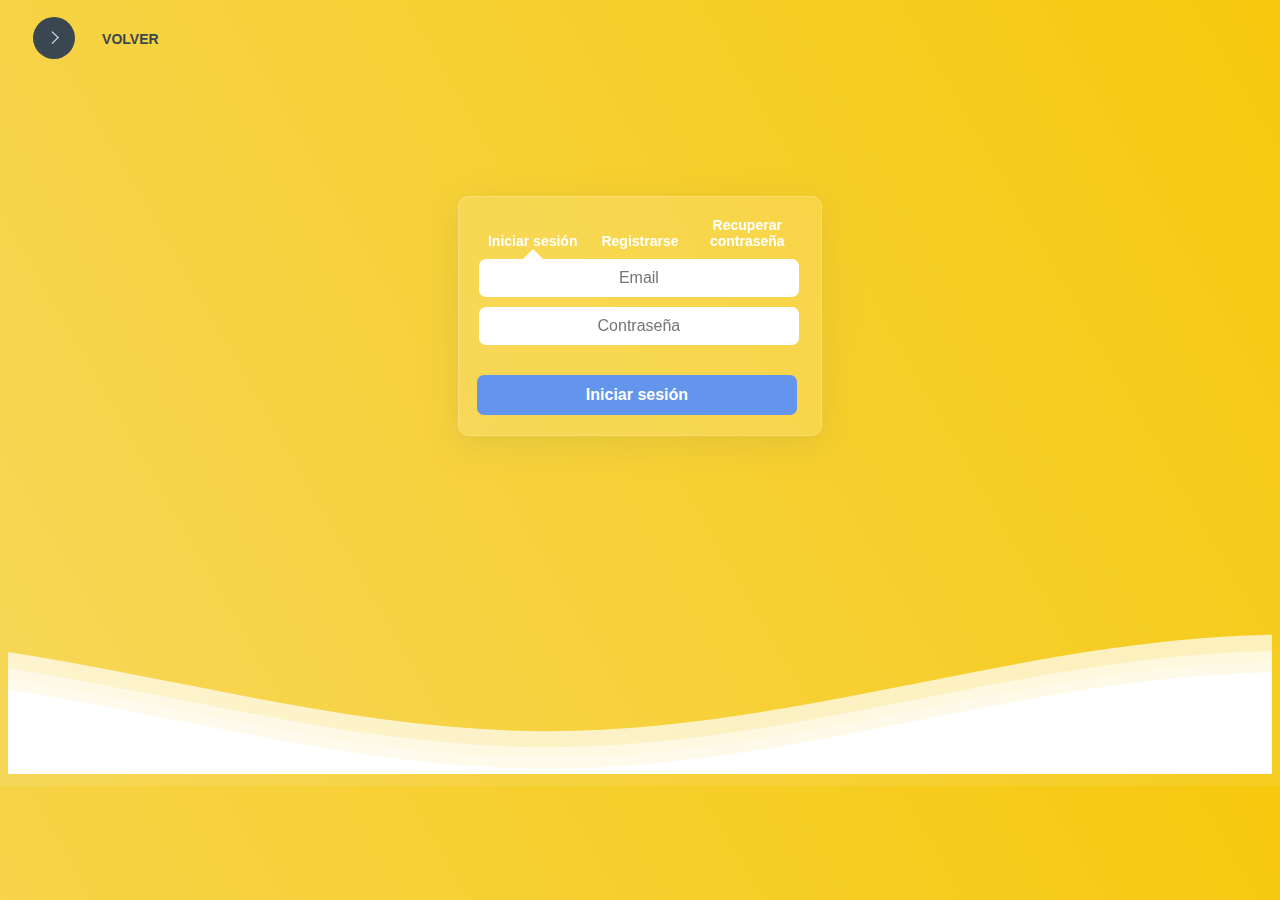
<file: LogIn.html>
<!DOCTYPE html>
<html lang="en">
  <head>
    <meta charset="UTF-8" />
    <meta http-equiv="X-UA-Compatible" content="IE=edge" />
    <meta name="viewport" content="width=device-width, initial-scale=1.0" />
    <link rel="stylesheet" href="assets/css/LogInStyle.css" />

    <title>DonkeyFood-Iniciar_Sesion</title>
  </head>
  <body>
    <div class="parent">
      <div class="div3">
        <a href="Index.html">
        <button class="learn-more" >
          <span class="circle" aria-hidden="true">
          <span class="icon arrow"></span>
          </span>
            <span class="button-text">Volver</span> 
        </button>
        </a>
      </div>
      <div class="div1">
        <div class="flex-wrap">
          <fieldset>
            <form action="">
              <input type="radio" name="rg" id="sign-in" checked />
              <input type="radio" name="rg" id="sign-up" />
              <input type="radio" name="rg" id="reset" />
              <label for="sign-in">Iniciar sesión</label>
              <label for="sign-up">Registrarse</label>
              <label for="reset">Recuperar contraseña</label>
              <input
                class="sign-up sign-in reset"
                type="email"
                placeholder="Email"
              />
              <input
                class="sign-up sign-in"
                type="password"
                placeholder="Contraseña"
              />
              <input
                class="sign-up"
                type="password"
                placeholder="Confirmar Contraseña"
              />
              <button></button>
            </form>
          </fieldset>
        </div>
      </div>
      <div class="div2"> 
        <!--Waves Container-->
        <div>
          <svg class="waves" xmlns="http://www.w3.org/2000/svg" xmlns:xlink="http://www.w3.org/1999/xlink"
          viewBox="0 24 150 28" preserveAspectRatio="none" shape-rendering="auto">
          <defs>
          <path id="gentle-wave" d="M-160 44c30 0 58-18 88-18s 58 18 88 18 58-18 88-18 58 18 88 18 v44h-352z" />
          </defs>
          <g class="parallax">
          <use xlink:href="#gentle-wave" x="48" y="0" fill="rgba(255,255,255,0.7" />
          <use xlink:href="#gentle-wave" x="48" y="3" fill="rgba(255,255,255,0.5)" />
          <use xlink:href="#gentle-wave" x="48" y="5" fill="rgba(255,255,255,0.3)" />
          <use xlink:href="#gentle-wave" x="48" y="7" fill="#fff" />
          </g>
          </svg>
          </div>
          <!--Waves end-->
        </div>
      </div>
    </div>
  </body>
</html>
</file>
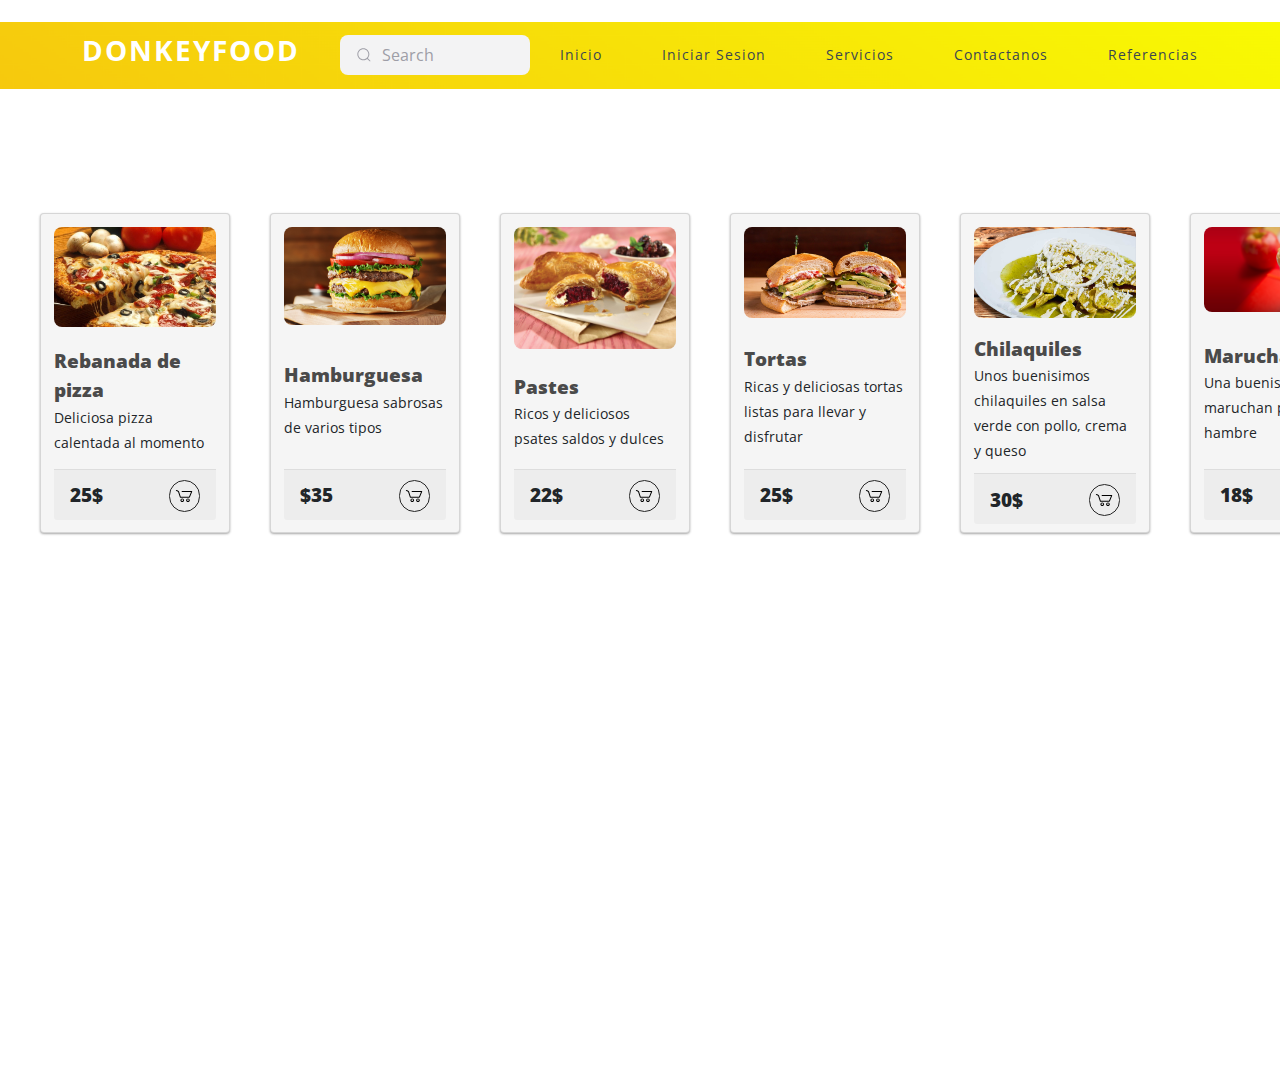
<file: Menu.html>
<!DOCTYPE html>
<html lang="en">
  <head>
    <meta charset="utf-8" />
    <meta
      name="viewport"
      content="width=device-width, initial-scale=1, shrink-to-fit=no"
    />
    <meta name="description" content="" />
    <meta name="author" content="" />
    <link
      href="https://fonts.googleapis.com/css?family=Open+Sans:100,200,300,400,500,600,700,800,900"
      rel="stylesheet"
    />

    <title>DonkeyFood</title>

    <!-- Bootstrap core CSS -->
    <link href="vendor/bootstrap/css/bootstrap.min.css" rel="stylesheet" />

    <!-- Additional CSS Files -->
    <link rel="stylesheet" href="assets/css/fontawesome.css" />
    <link rel="stylesheet" href="assets/css/style.css" />
    <link rel="stylesheet" href="assets/css/owl.css" />
    <link rel="stylesheet" href="assets/css/lightbox.css" />
    <!---->

  </head>
<body>
    <!-- ***** Header Area Start ***** -->
    <header class="header-area header-sticky">
        <div class="container">
          <div class="row">
            <div class="col-12">
              <nav class="main-nav">
                <!-- ***** Logo Start ***** -->
                <a href="index.html" class="logo">
                  <span>DonkeyFood</span>
                </a>
                <!-- ***** Logo End ***** -->
                <!-- ***** Menu Start ***** -->
                <ul class="nav">
                    <div class="group">
                        <svg class="iconn" aria-hidden="true" viewBox="0 0 24 24"><g><path d="M21.53 20.47l-3.66-3.66C19.195 15.24 20 13.214 20 11c0-4.97-4.03-9-9-9s-9 4.03-9 9 4.03 9 9 9c2.215 0 4.24-.804 5.808-2.13l3.66 3.66c.147.146.34.22.53.22s.385-.073.53-.22c.295-.293.295-.767.002-1.06zM3.5 11c0-4.135 3.365-7.5 7.5-7.5s7.5 3.365 7.5 7.5-3.365 7.5-7.5 7.5-7.5-3.365-7.5-7.5z"></path></g></svg>
                        <input placeholder="Search" type="search" class="input">
                    </div>
                  <li>
                    <a href="index.html">Inicio</a>
                  </li>
                  <li >
                    <a href="LogIn.html">Iniciar Sesion</a>
                  </li>
                  <li>
                    <a href="Donkeyfood.html">Servicios</a>
                  </li>
                  <li>
                    <a href="index.html#contact-section">Contactanos</a>
                  </li>
                  <li>
                    <a href="index.html#testimonials">Referencias</a>
                  </li>
                </ul>
                <a class="menu-trigger">
                  <span>Menu</span>
                </a>
                <!-- ***** Menu End ***** -->
              </nav>
            </div>
          </div>
        </div>
      </header>
      <!-- ***** Header Area End ***** -->
      <div class="parent">
        <div class="div1">  <div class="card">
            <div><img src="assets/images/Pizza.jpg" alt="Pizza" class="card-img"></div>
            <div class="card-info">
              <p class="text-title">Rebanada de pizza </p>
              <p class="text-body">Deliciosa pizza calentada al momento</p>
            </div>
            <div class="card-footer">
            <span class="text-title">25$</span>
            <div class="card-button">
              <svg class="svg-icon" viewBox="0 0 20 20">
                <path d="M17.72,5.011H8.026c-0.271,0-0.49,0.219-0.49,0.489c0,0.271,0.219,0.489,0.49,0.489h8.962l-1.979,4.773H6.763L4.935,5.343C4.926,5.316,4.897,5.309,4.884,5.286c-0.011-0.024,0-0.051-0.017-0.074C4.833,5.166,4.025,4.081,2.33,3.908C2.068,3.883,1.822,4.075,1.795,4.344C1.767,4.612,1.962,4.853,2.231,4.88c1.143,0.118,1.703,0.738,1.808,0.866l1.91,5.661c0.066,0.199,0.252,0.333,0.463,0.333h8.924c0.116,0,0.22-0.053,0.308-0.128c0.027-0.023,0.042-0.048,0.063-0.076c0.026-0.034,0.063-0.058,0.08-0.099l2.384-5.75c0.062-0.151,0.046-0.323-0.045-0.458C18.036,5.092,17.883,5.011,17.72,5.011z"></path>
                <path d="M8.251,12.386c-1.023,0-1.856,0.834-1.856,1.856s0.833,1.853,1.856,1.853c1.021,0,1.853-0.83,1.853-1.853S9.273,12.386,8.251,12.386z M8.251,15.116c-0.484,0-0.877-0.393-0.877-0.874c0-0.484,0.394-0.878,0.877-0.878c0.482,0,0.875,0.394,0.875,0.878C9.126,14.724,8.733,15.116,8.251,15.116z"></path>
                <path d="M13.972,12.386c-1.022,0-1.855,0.834-1.855,1.856s0.833,1.853,1.855,1.853s1.854-0.83,1.854-1.853S14.994,12.386,13.972,12.386z M13.972,15.116c-0.484,0-0.878-0.393-0.878-0.874c0-0.484,0.394-0.878,0.878-0.878c0.482,0,0.875,0.394,0.875,0.878C14.847,14.724,14.454,15.116,13.972,15.116z"></path>
              </svg>
            </div>
          </div></div> </div>
        <div class="div2">   <div class="card">
            <div><img src="assets/images/hamburguesa.jpg" alt="Hamburgesa" class="card-img"></div>
            <div class="card-info">
              <p class="text-title">Hamburguesa </p>
              <p class="text-body">Hamburguesa sabrosas de varios tipos</p>
            </div>
            <div class="card-footer">
            <span class="text-title">$35</span>
            <div class="card-button">
              <svg class="svg-icon" viewBox="0 0 20 20">
                <path d="M17.72,5.011H8.026c-0.271,0-0.49,0.219-0.49,0.489c0,0.271,0.219,0.489,0.49,0.489h8.962l-1.979,4.773H6.763L4.935,5.343C4.926,5.316,4.897,5.309,4.884,5.286c-0.011-0.024,0-0.051-0.017-0.074C4.833,5.166,4.025,4.081,2.33,3.908C2.068,3.883,1.822,4.075,1.795,4.344C1.767,4.612,1.962,4.853,2.231,4.88c1.143,0.118,1.703,0.738,1.808,0.866l1.91,5.661c0.066,0.199,0.252,0.333,0.463,0.333h8.924c0.116,0,0.22-0.053,0.308-0.128c0.027-0.023,0.042-0.048,0.063-0.076c0.026-0.034,0.063-0.058,0.08-0.099l2.384-5.75c0.062-0.151,0.046-0.323-0.045-0.458C18.036,5.092,17.883,5.011,17.72,5.011z"></path>
                <path d="M8.251,12.386c-1.023,0-1.856,0.834-1.856,1.856s0.833,1.853,1.856,1.853c1.021,0,1.853-0.83,1.853-1.853S9.273,12.386,8.251,12.386z M8.251,15.116c-0.484,0-0.877-0.393-0.877-0.874c0-0.484,0.394-0.878,0.877-0.878c0.482,0,0.875,0.394,0.875,0.878C9.126,14.724,8.733,15.116,8.251,15.116z"></path>
                <path d="M13.972,12.386c-1.022,0-1.855,0.834-1.855,1.856s0.833,1.853,1.855,1.853s1.854-0.83,1.854-1.853S14.994,12.386,13.972,12.386z M13.972,15.116c-0.484,0-0.878-0.393-0.878-0.874c0-0.484,0.394-0.878,0.878-0.878c0.482,0,0.875,0.394,0.875,0.878C14.847,14.724,14.454,15.116,13.972,15.116z"></path>
              </svg>
            </div>
          </div></div></div>
        <div class="div3">  <div class="card">
            <div><img src="assets/images/Pastes.jpg" alt="Pastes_paste" class="card-img"></div>
            <div class="card-info">
              <p class="text-title">Pastes </p>
              <p class="text-body">Ricos y deliciosos psates saldos y dulces</p>
            </div>
            <div class="card-footer">
            <span class="text-title">22$</span>
            <div class="card-button">
              <svg class="svg-icon" viewBox="0 0 20 20">
                <path d="M17.72,5.011H8.026c-0.271,0-0.49,0.219-0.49,0.489c0,0.271,0.219,0.489,0.49,0.489h8.962l-1.979,4.773H6.763L4.935,5.343C4.926,5.316,4.897,5.309,4.884,5.286c-0.011-0.024,0-0.051-0.017-0.074C4.833,5.166,4.025,4.081,2.33,3.908C2.068,3.883,1.822,4.075,1.795,4.344C1.767,4.612,1.962,4.853,2.231,4.88c1.143,0.118,1.703,0.738,1.808,0.866l1.91,5.661c0.066,0.199,0.252,0.333,0.463,0.333h8.924c0.116,0,0.22-0.053,0.308-0.128c0.027-0.023,0.042-0.048,0.063-0.076c0.026-0.034,0.063-0.058,0.08-0.099l2.384-5.75c0.062-0.151,0.046-0.323-0.045-0.458C18.036,5.092,17.883,5.011,17.72,5.011z"></path>
                <path d="M8.251,12.386c-1.023,0-1.856,0.834-1.856,1.856s0.833,1.853,1.856,1.853c1.021,0,1.853-0.83,1.853-1.853S9.273,12.386,8.251,12.386z M8.251,15.116c-0.484,0-0.877-0.393-0.877-0.874c0-0.484,0.394-0.878,0.877-0.878c0.482,0,0.875,0.394,0.875,0.878C9.126,14.724,8.733,15.116,8.251,15.116z"></path>
                <path d="M13.972,12.386c-1.022,0-1.855,0.834-1.855,1.856s0.833,1.853,1.855,1.853s1.854-0.83,1.854-1.853S14.994,12.386,13.972,12.386z M13.972,15.116c-0.484,0-0.878-0.393-0.878-0.874c0-0.484,0.394-0.878,0.878-0.878c0.482,0,0.875,0.394,0.875,0.878C14.847,14.724,14.454,15.116,13.972,15.116z"></path>
              </svg>
            </div>
          </div></div> </div>
        <div class="div4">   <div class="card">
            <div><img src="assets/images/Tortas.jpg" alt="Tortas" class="card-img"></div>
            <div class="card-info">
              <p class="text-title">Tortas </p>
              <p class="text-body">Ricas y deliciosas tortas listas para llevar y disfrutar</p>
            </div>
            <div class="card-footer">
            <span class="text-title">25$</span>
            <div class="card-button">
              <svg class="svg-icon" viewBox="0 0 20 20">
                <path d="M17.72,5.011H8.026c-0.271,0-0.49,0.219-0.49,0.489c0,0.271,0.219,0.489,0.49,0.489h8.962l-1.979,4.773H6.763L4.935,5.343C4.926,5.316,4.897,5.309,4.884,5.286c-0.011-0.024,0-0.051-0.017-0.074C4.833,5.166,4.025,4.081,2.33,3.908C2.068,3.883,1.822,4.075,1.795,4.344C1.767,4.612,1.962,4.853,2.231,4.88c1.143,0.118,1.703,0.738,1.808,0.866l1.91,5.661c0.066,0.199,0.252,0.333,0.463,0.333h8.924c0.116,0,0.22-0.053,0.308-0.128c0.027-0.023,0.042-0.048,0.063-0.076c0.026-0.034,0.063-0.058,0.08-0.099l2.384-5.75c0.062-0.151,0.046-0.323-0.045-0.458C18.036,5.092,17.883,5.011,17.72,5.011z"></path>
                <path d="M8.251,12.386c-1.023,0-1.856,0.834-1.856,1.856s0.833,1.853,1.856,1.853c1.021,0,1.853-0.83,1.853-1.853S9.273,12.386,8.251,12.386z M8.251,15.116c-0.484,0-0.877-0.393-0.877-0.874c0-0.484,0.394-0.878,0.877-0.878c0.482,0,0.875,0.394,0.875,0.878C9.126,14.724,8.733,15.116,8.251,15.116z"></path>
                <path d="M13.972,12.386c-1.022,0-1.855,0.834-1.855,1.856s0.833,1.853,1.855,1.853s1.854-0.83,1.854-1.853S14.994,12.386,13.972,12.386z M13.972,15.116c-0.484,0-0.878-0.393-0.878-0.874c0-0.484,0.394-0.878,0.878-0.878c0.482,0,0.875,0.394,0.875,0.878C14.847,14.724,14.454,15.116,13.972,15.116z"></path>
              </svg>
            </div>
          </div></div></div>
        <div class="div5">   <div class="card">
            <div><img src="assets/images/Chilaquiles.jpg" alt="Chilaquiles" class="card-img"></div>
            <div class="card-info">
              <p class="text-title">Chilaquiles </p>
              <p class="text-body">Unos buenisimos chilaquiles en salsa verde con pollo, crema y queso</p>
            </div>
            <div class="card-footer">
            <span class="text-title">30$</span>
            <div class="card-button">
              <svg class="svg-icon" viewBox="0 0 20 20">
                <path d="M17.72,5.011H8.026c-0.271,0-0.49,0.219-0.49,0.489c0,0.271,0.219,0.489,0.49,0.489h8.962l-1.979,4.773H6.763L4.935,5.343C4.926,5.316,4.897,5.309,4.884,5.286c-0.011-0.024,0-0.051-0.017-0.074C4.833,5.166,4.025,4.081,2.33,3.908C2.068,3.883,1.822,4.075,1.795,4.344C1.767,4.612,1.962,4.853,2.231,4.88c1.143,0.118,1.703,0.738,1.808,0.866l1.91,5.661c0.066,0.199,0.252,0.333,0.463,0.333h8.924c0.116,0,0.22-0.053,0.308-0.128c0.027-0.023,0.042-0.048,0.063-0.076c0.026-0.034,0.063-0.058,0.08-0.099l2.384-5.75c0.062-0.151,0.046-0.323-0.045-0.458C18.036,5.092,17.883,5.011,17.72,5.011z"></path>
                <path d="M8.251,12.386c-1.023,0-1.856,0.834-1.856,1.856s0.833,1.853,1.856,1.853c1.021,0,1.853-0.83,1.853-1.853S9.273,12.386,8.251,12.386z M8.251,15.116c-0.484,0-0.877-0.393-0.877-0.874c0-0.484,0.394-0.878,0.877-0.878c0.482,0,0.875,0.394,0.875,0.878C9.126,14.724,8.733,15.116,8.251,15.116z"></path>
                <path d="M13.972,12.386c-1.022,0-1.855,0.834-1.855,1.856s0.833,1.853,1.855,1.853s1.854-0.83,1.854-1.853S14.994,12.386,13.972,12.386z M13.972,15.116c-0.484,0-0.878-0.393-0.878-0.874c0-0.484,0.394-0.878,0.878-0.878c0.482,0,0.875,0.394,0.875,0.878C14.847,14.724,14.454,15.116,13.972,15.116z"></path>
              </svg>
            </div>
          </div></div></div>
        <div class="div6">   <div class="card">
            <div><img src="assets/images/Maruchan.jpg" alt="Maruchan" class="card-img"></div>
            <div class="card-info">
              <p class="text-title">Maruchan </p>
              <p class="text-body">Una buenisima maruchan para pasar el hambre</p>
            </div>
            <div class="card-footer">
            <span class="text-title">18$</span>
            <div class="card-button">
              <svg class="svg-icon" viewBox="0 0 20 20">
                <path d="M17.72,5.011H8.026c-0.271,0-0.49,0.219-0.49,0.489c0,0.271,0.219,0.489,0.49,0.489h8.962l-1.979,4.773H6.763L4.935,5.343C4.926,5.316,4.897,5.309,4.884,5.286c-0.011-0.024,0-0.051-0.017-0.074C4.833,5.166,4.025,4.081,2.33,3.908C2.068,3.883,1.822,4.075,1.795,4.344C1.767,4.612,1.962,4.853,2.231,4.88c1.143,0.118,1.703,0.738,1.808,0.866l1.91,5.661c0.066,0.199,0.252,0.333,0.463,0.333h8.924c0.116,0,0.22-0.053,0.308-0.128c0.027-0.023,0.042-0.048,0.063-0.076c0.026-0.034,0.063-0.058,0.08-0.099l2.384-5.75c0.062-0.151,0.046-0.323-0.045-0.458C18.036,5.092,17.883,5.011,17.72,5.011z"></path>
                <path d="M8.251,12.386c-1.023,0-1.856,0.834-1.856,1.856s0.833,1.853,1.856,1.853c1.021,0,1.853-0.83,1.853-1.853S9.273,12.386,8.251,12.386z M8.251,15.116c-0.484,0-0.877-0.393-0.877-0.874c0-0.484,0.394-0.878,0.877-0.878c0.482,0,0.875,0.394,0.875,0.878C9.126,14.724,8.733,15.116,8.251,15.116z"></path>
                <path d="M13.972,12.386c-1.022,0-1.855,0.834-1.855,1.856s0.833,1.853,1.855,1.853s1.854-0.83,1.854-1.853S14.994,12.386,13.972,12.386z M13.972,15.116c-0.484,0-0.878-0.393-0.878-0.874c0-0.484,0.394-0.878,0.878-0.878c0.482,0,0.875,0.394,0.875,0.878C14.847,14.724,14.454,15.116,13.972,15.116z"></path>
              </svg>
            </div>
          </div></div></div>
        </div>
</body>
</html>
</file>
<file: assets/css/LogInStyle.css>
html {
  box-sizing: border-box;
  font-family: "Cabin", sans-serif;
  font-size: 14px;
  overflow-y: hidden;
}
body {
  position: relative;
  text-align: center;
  background: linear-gradient(60deg, #f7d759 0%, #f6c90e 100%);
  color: white;
}
*,
*:before,
*:after {
  box-sizing: inherit;
}
.parent {
  display: grid;
  grid-template-columns: repeat(10, 1fr);
  grid-template-rows: repeat(10, 1fr);
  grid-column-gap: 0px;
  grid-row-gap: 0px;
}

.div1 {
  grid-area: 3 / 4 / 7 / 8;
}
.div2 {
  grid-area: 9 / 1 / 11 / 11;
}
.div3 {
  grid-area: 1 / 1 / 2 / 3;
}
input,
fieldset {
  -webkit-appearance: none;
  -moz-appearance: none;
  appearance: none;
  border: 0;
  padding: 0;
  margin: 0;
  min-width: 0;
  font-size: 1rem;
  font-family: inherit;
}
fieldset {
  background: rgba(255, 255, 255, 0.15);
  box-shadow: 0 8px 32px 0 rgba(190, 174, 68, 0.37);
  backdrop-filter: blur(5px);
  -webkit-backdrop-filter: blur(5px);
  border-radius: 10px;
  border: 1px solid rgba(255, 255, 255, 0.18);
  padding: 20px;
}
.no-touchevents .btn.btn--secondary:hover {
  -webkit-transform: none;
  transform: none;
}
input[type="radio"] {
  position: fixed;
  left: -100px;
}
[id="sign-in"]:checked ~ input.sign-in,
[id="sign-up"]:checked ~ input.sign-up,
[id="reset"]:checked ~ input.reset {
  max-height: 40px;
  padding: 10px;
  margin: 10px 0;
  opacity: 1;
}
[id="sign-in"]:checked ~ button:before {
  content: "Iniciar sesión";
}
[id="sign-up"]:checked ~ button:before {
  content: "Resgistrarse";
}
[id="reset"]:checked ~ button:before {
  content: "Recuperar contraseña";
}

input:not([type="radio"]) {
  -webkit-appearance: none;
  -moz-appearance: none;
  appearance: none;
  background-color: #fff;
  display: block;
  -webkit-transition: 300ms ease;
  transition: 300ms ease;
  border-radius: 7px;
  border: 0;
  max-height: 0;
  margin: 0;
  padding: 10px;
  overflow: hidden;
  width: 320px;
  opacity: 0;
  font-size: 16px;
  text-align: center;
  outline: 0;
}

.no-touchevents .btn.btn--main-cta:hover {
  -webkit-transform: scale(1.03);
  transform: scale(1.03);
}
label:after {
  content: "";
  border: 10px solid transparent;
  position: absolute;
  bottom: -10px;
  left: calc(50% - 10px);
  -webkit-transition: inherit;
  transition: inhertt;
}

[id="sign-in"]:checked ~ [for="sign-in"]:after,
[id="sign-up"]:checked ~ [for="sign-up"]:after,
[id="reset"]:checked ~ [for="reset"]:after {
  border-bottom-color: #fff;
}

.flex-wrap {
  display: -webkit-box;
  display: flex;
  -webkit-box-pack: center;
  justify-content: center;
  -webkit-box-align: center;
  align-items: center;
  flex-wrap: wrap;
  height: 22rem;
  text-align: center;
}

button {
  width: 320px;
  height: 40px;
  margin-left: -6px;
  border-radius: 7px;
  background-color: cornflowerblue;
  font-size: 0;
  color: white;
  font-weight: 700;
  border: 0;
  -webkit-appearance: none;
  -moz-appearance: none;
  appearance: none;
}
button:before {
  font-size: 16px;
}
label {
  position: relative;
  display: inline-block;
  text-align: center;
  font-weight: 700;
  cursor: pointer;
  color: #fff;
  -webkit-transition: 300ms ease;
  transition: 300ms ease;
  width: calc(100% / 3 - 4px);
}

/*******
*Volver*
********/
.learn-more {
  position: relative;
  display: inline-block;
  cursor: pointer;
  outline: none;
  border: 0;
  vertical-align: middle;
  text-decoration: none;
  background: transparent;
  padding: 0;
  font-size: inherit;
  font-family: inherit;
}

.learn-more {
  width: 12rem;
  height: 0rem;
  left: -1rem;
}

.learn-more .circle {
  -webkit-transition: all 0.45s cubic-bezier(0.65, 0, 0.076, 1);
  transition: all 0.45s cubic-bezier(0.65, 0, 0.076, 1);
  position: relative;
  display: block;
  margin: 0;
  width: 3rem;
  height: 3rem;
  background: #3a4750;
  border-radius: 1.625rem;
}

.learn-more .circle .icon {
  -webkit-transition: all 0.45s cubic-bezier(0.65, 0, 0.076, 1);
  transition: all 0.45s cubic-bezier(0.65, 0, 0.076, 1);
  position: absolute;
  top: 0;
  bottom: 0;
  margin: auto;
  background: #eeeeee;
}

.learn-more .circle .icon.arrow {
  -webkit-transition: all 0.45s cubic-bezier(0.65, 0, 0.076, 1);
  transition: all 0.45s cubic-bezier(0.65, 0, 0.076, 1);
  left: 0.625rem;
  width: 1.125rem;
  height: 0.125rem;
  background: none;
}

.learn-more .circle .icon.arrow::before {
  position: absolute;
  content: "";
  top: -0.29rem;
  right: 0.0625rem;
  width: 0.625rem;
  height: 0.625rem;
  border-top: 0.125rem solid #eeeeee;
  border-right: 0.125rem solid #eeeeee;
  -webkit-transform: rotate(45deg);
  -ms-transform: rotate(45deg);
  transform: rotate(45deg);
}

.learn-more .button-text {
  -webkit-transition: all 0.45s cubic-bezier(0.65, 0, 0.076, 1);
  transition: all 0.45s cubic-bezier(0.65, 0, 0.076, 1);
  position: absolute;
  top: 0;
  left: 0;
  right: 0;
  bottom: 0;
  padding: 0.75rem 0;
  margin: 0 0 0 1.85rem;
  color: #3a4750;
  font-weight: 700;
  line-height: 1.6;
  text-align: center;
  text-transform: uppercase;
}

.learn-more:hover .circle {
  width: 100%;
}

.learn-more:hover .circle .icon.arrow {
  background: #eeeeee;
  -webkit-transform: translate(1rem, 0);
  -ms-transform: translate(1rem, 0);
  transform: translate(1rem, 0);
}

.learn-more:hover .button-text {
  color: #eeeeee;
}
.flex {
  /*Flexbox for containers*/
  display: flex;
  justify-content: center;
  align-items: center;
  text-align: center;
}

.waves {
  position: relative;
  width: 100%;
  height: 20vh;
  margin-bottom: -7px; /*Fix for safari gap*/
  min-height: 100px;
  max-height: 150px;
}
/* Animation */

.parallax > use {
  animation: move-forever 25s cubic-bezier(0.55, 0.5, 0.45, 0.5) infinite;
}
.parallax > use:nth-child(1) {
  animation-delay: -2s;
  animation-duration: 7s;
}
.parallax > use:nth-child(2) {
  animation-delay: -3s;
  animation-duration: 10s;
}
.parallax > use:nth-child(3) {
  animation-delay: -4s;
  animation-duration: 13s;
}
.parallax > use:nth-child(4) {
  animation-delay: -5s;
  animation-duration: 20s;
}
@keyframes move-forever {
  0% {
    transform: translate3d(-90px, 0, 0);
  }
  100% {
    transform: translate3d(85px, 0, 0);
  }
}
/*Shrinking for mobile*/
@media (max-width: 768px) {
  .waves {
    height: 40px;
    min-height: 40px;
  }
  .content {
    height: 30vh;
  }
  h1 {
    font-size: 24px;
  }
}
</file>
<file: assets/css/style.css>
/*

TemplateMo 573 EduWell

https://templatemo.com/tm-573-eduwell

*/

/* ---------------------------------------------
Table of contents
------------------------------------------------
01. font & reset css
02. reset
03. global styles
04. header
05. banner
06. features
07. testimonials
08. contact
09. footer
10. preloader
11. search
12. portfolio

--------------------------------------------- */
/* 
---------------------------------------------
font & reset css
--------------------------------------------- 
*/
@import url("https://fonts.googleapis.com/css?family=Open+Sans:100,200,300,400,500,600,700,800,900");
/* 
---------------------------------------------
reset
--------------------------------------------- 
*/
html,
body,
div,
span,
applet,
object,
iframe,
h1,
h2,
h3,
h4,
h5,
h6,
p,
blockquote,
div pre,
a,
abbr,
acronym,
address,
big,
cite,
code,
del,
dfn,
em,
font,
img,
ins,
kbd,
q,
s,
samp,
small,
strike,
strong,
sub,
sup,
tt,
var,
b,
u,
i,
center,
dl,
dt,
dd,
ol,
ul,
li,
figure,
header,
nav,
section,
article,
aside,
footer,
figcaption {
  margin: 0;
  padding: 0;
  border: 0;
  outline: 0;
}
.clearfix:after {
  content: ".";
  display: block;
  clear: both;
  visibility: hidden;
  line-height: 0;
  height: 0;
}

.clearfix {
  display: inline-block;
}

html[xmlns] .clearfix {
  display: block;
}

* html .clearfix {
  height: 1%;
}

ul,
li {
  padding: 0;
  margin: 0;
  list-style: none;
}

header,
nav,
section,
article,
aside,
footer,
hgroup {
  display: block;
}

* {
  box-sizing: border-box;
}

html,
body {
  font-family: "Open Sans", sans-serif;
  font-weight: 400;
  background-color: #fff;
  font-size: 16px;
  -ms-text-size-adjust: 100%;
  -webkit-font-smoothing: antialiased;
  -moz-osx-font-smoothing: grayscale;
}

a {
  text-decoration: none !important;
}

h1,
h2,
h3,
h4,
h5,
h6 {
  margin-top: 0px;
  margin-bottom: 0px;
}

ul {
  margin-bottom: 0px;
}

p {
  font-size: 14px;
  line-height: 25px;
  color: #4a4a4a;
}

img {
  width: 100%;
  overflow: hidden;
}

/* 
---------------------------------------------
global styles
--------------------------------------------- 
*/
html,
body {
  background: #fff;
  font-family: "Open Sans", sans-serif;
}

::selection {
  background: #de9c02;
  color: #fff;
}

::-moz-selection {
  background: #de9c02;
  color: #fff;
}

@media (max-width: 991px) {
  html,
  body {
    overflow-x: hidden;
  }
  .mobile-top-fix {
    margin-top: 30px;
    margin-bottom: 0px;
  }
  .mobile-bottom-fix {
    margin-bottom: 30px;
  }
  .mobile-bottom-fix-big {
    margin-bottom: 60px;
  }
}

.main-button-gradient a {
  font-size: 13px;
  color: #fff;
  background: #f9fa03;
  background: linear-gradient(-145deg, #f9fa03 0%, #f6c90e 100%);
  padding: 12px 30px;
  display: inline-block;
  border-radius: 5px;
  font-weight: 500;
  text-transform: uppercase;
  transition: all 0.3s;
}

.main-button-gradient a:hover {
  background: #f9fa03;
  background: linear-gradient(-145deg, #f9fa03 0%, #f6c90e 100%);
  opacity: 0.9;
}

.white-button a {
  font-size: 13px;
  color: #de9c02;
  background-color: #fff;
  padding: 12px 30px;
  display: inline-block;
  border-radius: 5px;
  font-weight: 500;
  text-transform: uppercase;
  transition: all 0.3s;
}

.white-button a:hover {
  opacity: 0.9;
}

.text-button a {
  font-size: 14px;
  font-weight: 500;
  color: #de9c02;
  text-decoration: underline !important;
  transition: all 0.3s;
}

.text-button a:hover {
  opacity: 0.75;
}

section {
  margin-top: 140px;
}

#contact-section {
  padding-top: 20px;
}

.section-heading {
  position: relative;
  z-index: 2;
  padding-top: 20px;
  margin-top: 0px;
  text-align: center;
  margin-bottom: 60px;
}

.section-heading h6 {
  font-size: 13px;
  text-transform: uppercase;
  color: #7a7a7a;
  font-weight: 600;
}

.section-heading h4 {
  margin-top: 10px;
  line-height: 40px;
  font-size: 28px;
  font-weight: 900;
  text-transform: capitalize;
  color: #111;
}

.section-heading h4 em {
  font-style: normal;
  color: #de9c02;
}

.section-heading p {
  margin-top: 30px;
}

/* 
---------------------------------------------
header
--------------------------------------------- 
*/
.background-header {
  background: #f9fa03 !important;
  background: linear-gradient(-145deg, #f9fa03 0%, #f6c90e 100%) !important;
  height: 80px !important;
  position: fixed !important;
  top: 0 !important;
  left: 0;
  right: 0;
  box-shadow: 0px 0px 10px rgba(0, 0, 0, 0.15) !important;
}

.header-area {
  background-image: url(../images/Img_nav.png);
  background-size: contain;
  background-repeat: no-repeat;
  background-position: center;
  position: absolute;
  height: 110px;
  top: 0;
  left: 0;
  right: 0;
  z-index: 100;
  -webkit-transition: all 0.5s ease 0s;
  -moz-transition: all 0.5s ease 0s;
  -o-transition: all 0.5s ease 0s;
  transition: all 0.5s ease 0s;
}

.header-area .main-nav {
  min-height: 80px;
  background: transparent;
}

.header-area .main-nav .logo {
  line-height: 100px;
  color: #fff;
  font-size: 28px;
  font-weight: 700;
  text-transform: uppercase;
  letter-spacing: 2px;
  float: left;
  -webkit-transition: all 0.3s ease 0s;
  -moz-transition: all 0.3s ease 0s;
  -o-transition: all 0.3s ease 0s;
  transition: all 0.3s ease 0s;
}

.background-header .main-nav .logo {
  line-height: 75px;
}

.background-header .nav {
  margin-top: 20px !important;
}

.header-area .main-nav .nav {
  float: right;
  margin-top: 35px;
  margin-right: 0px;
  background-color: transparent;
  -webkit-transition: all 0.3s ease 0s;
  -moz-transition: all 0.3s ease 0s;
  -o-transition: all 0.3s ease 0s;
  transition: all 0.3s ease 0s;
  position: relative;
  z-index: 999;
}

.header-area .main-nav .nav li {
  padding-left: 30px;
  padding-right: 30px;
}

.header-area .main-nav .nav li:last-child {
  padding-right: 0px;
}

.header-area .main-nav .nav li a {
  display: block;
  font-weight: 400;
  font-size: 14px;
  text-transform: capitalize;
  color: #3A4750;
  -webkit-transition: all 0.3s ease 0s;
  -moz-transition: all 0.3s ease 0s;
  -o-transition: all 0.3s ease 0s;
  transition: all 0.3s ease 0s;
  height: 40px;
  line-height: 40px;
  border: transparent;
  letter-spacing: 1px;
}

.header-area .main-nav .nav li:hover a,
.header-area .main-nav .nav li a.active {
  color: #3a4750 !important;
  opacity: 0.75;
}

.background-header .main-nav .nav li:hover a,
.background-header .main-nav .nav li a.active {
  color: #fff !important;
  opacity: 1;
}

.header-area .main-nav .nav li.has-sub {
  position: relative;
  padding-right: 15px;
}

.header-area .main-nav .nav li.has-sub:after {
  font-family: FontAwesome;
  content: "\f107";
  font-size: 12px;
  color: #fff;
  position: absolute;
  right: 5px;
  top: 12px;
}

.header-area .main-nav .nav li.has-sub ul.sub-menu {
  position: absolute;
  width: 140px;
  box-shadow: 0 2px 28px 0 rgba(0, 0, 0, 0.06);
  overflow: hidden;
  top: 40px;
  border-radius: 5px;
  opacity: 0;
  transition: all 0.3s;
  transform: translateY(+2em);
  visibility: hidden;
  z-index: -1;
}

.header-area .main-nav .nav li.has-sub ul.sub-menu li {
  margin-left: 0px;
  padding-left: 0px;
  padding-right: 0px;
}

.header-area .main-nav .nav li.has-sub ul.sub-menu li a {
  opacity: 1;
  display: block;
  background: #f7f7f7;
  color: #2a2a2a !important;
  padding-left: 20px;
  height: 40px;
  line-height: 40px;
  -webkit-transition: all 0.3s ease 0s;
  -moz-transition: all 0.3s ease 0s;
  -o-transition: all 0.3s ease 0s;
  transition: all 0.3s ease 0s;
  position: relative;
  font-size: 12px;
  font-weight: 400;
  border-bottom: 1px solid #eee;
}

.header-area .main-nav .nav li.has-sub ul li a:hover {
  background: #fff;
  color: #de9c02 !important;
  padding-left: 25px;
}

.header-area .main-nav .nav li.has-sub ul li a:hover:before {
  width: 3px;
}

.header-area .main-nav .nav li.has-sub:hover ul.sub-menu {
  visibility: visible;
  opacity: 1;
  z-index: 1;
  transform: translateY(0%);
  transition-delay: 0s, 0s, 0.3s;
}

.header-area .main-nav .menu-trigger {
  cursor: pointer;
  display: block;
  position: absolute;
  top: 33px;
  width: 32px;
  height: 40px;
  text-indent: -9999em;
  z-index: 99;
  right: 40px;
  display: none;
}

.background-header .main-nav .menu-trigger {
  top: 23px;
}

.header-area .main-nav .menu-trigger span,
.header-area .main-nav .menu-trigger span:before,
.header-area .main-nav .menu-trigger span:after {
  -moz-transition: all 0.4s;
  -o-transition: all 0.4s;
  -webkit-transition: all 0.4s;
  transition: all 0.4s;
  background-color: #fff;
  display: block;
  position: absolute;
  width: 30px;
  height: 2px;
  left: 0;
}

.background-header .main-nav .menu-trigger span,
.background-header .main-nav .menu-trigger span:before,
.background-header .main-nav .menu-trigger span:after {
  background-color: #fff;
}

.header-area .main-nav .menu-trigger span:before,
.header-area .main-nav .menu-trigger span:after {
  -moz-transition: all 0.4s;
  -o-transition: all 0.4s;
  -webkit-transition: all 0.4s;
  transition: all 0.4s;
  background-color: #fff;
  display: block;
  position: absolute;
  width: 30px;
  height: 2px;
  left: 0;
  width: 75%;
}

.background-header .main-nav .menu-trigger span:before,
.background-header .main-nav .menu-trigger span:after {
  background-color: #fff;
}

.header-area .main-nav .menu-trigger span:before,
.header-area .main-nav .menu-trigger span:after {
  content: "";
}

.header-area .main-nav .menu-trigger span {
  top: 16px;
}

.header-area .main-nav .menu-trigger span:before {
  -moz-transform-origin: 33% 100%;
  -ms-transform-origin: 33% 100%;
  -webkit-transform-origin: 33% 100%;
  transform-origin: 33% 100%;
  top: -10px;
  z-index: 10;
}

.header-area .main-nav .menu-trigger span:after {
  -moz-transform-origin: 33% 0;
  -ms-transform-origin: 33% 0;
  -webkit-transform-origin: 33% 0;
  transform-origin: 33% 0;
  top: 10px;
}

.header-area .main-nav .menu-trigger.active span,
.header-area .main-nav .menu-trigger.active span:before,
.header-area .main-nav .menu-trigger.active span:after {
  background-color: transparent;
  width: 100%;
}

.header-area .main-nav .menu-trigger.active span:before {
  -moz-transform: translateY(6px) translateX(1px) rotate(45deg);
  -ms-transform: translateY(6px) translateX(1px) rotate(45deg);
  -webkit-transform: translateY(6px) translateX(1px) rotate(45deg);
  transform: translateY(6px) translateX(1px) rotate(45deg);
  background-color: #fff;
}

.background-header .main-nav .menu-trigger.active span:before {
  background-color: #fff;
}

.header-area .main-nav .menu-trigger.active span:after {
  -moz-transform: translateY(-6px) translateX(1px) rotate(-45deg);
  -ms-transform: translateY(-6px) translateX(1px) rotate(-45deg);
  -webkit-transform: translateY(-6px) translateX(1px) rotate(-45deg);
  transform: translateY(-6px) translateX(1px) rotate(-45deg);
  background-color: #fff;
}

.background-header .main-nav .menu-trigger.active span:after {
  background-color: #fff;
}

.header-area.header-sticky {
  min-height: 80px;
}

.header-area .nav {
  margin-top: 30px;
}

.header-area.header-sticky .nav li a.active {
  color: #de9c02;
}
.group {
  display: -webkit-box;
  display: -ms-flexbox;
  display: flex;
  line-height: 28px;
  -webkit-box-align: center;
      -ms-flex-align: center;
          align-items: center;
  position: relative;
  max-width: 190px;
 }
 
 .input {
  width: 100%;
  height: 40px;
  line-height: 28px;
  padding: 0 1rem;
  padding-left: 2.5rem;
  border: 2px solid transparent;
  border-radius: 8px;
  outline: none;
  background-color: #f3f3f4;
  color: #0d0c22;
  -webkit-transition: .3s ease;
  transition: .3s ease;
 }
 
 .input::-webkit-input-placeholder {
  color: #9e9ea7;
 }
 
 .input::-moz-placeholder {
  color: #9e9ea7;
 }
 
 .input:-ms-input-placeholder {
  color: #9e9ea7;
 }
 
 .input::-ms-input-placeholder {
  color: #9e9ea7;
 }
 
 .input::placeholder {
  color: #9e9ea7;
 }
 
 .input:focus, input:hover {
  outline: none;
  border-color: rgba(232, 185, 44, 0.4);
  background-color: #fff;
  -webkit-box-shadow: 0 0 0 4px rgba(232, 185, 44, 0.4);
          box-shadow: 0 0 0 4px rgba(232, 185, 44, 0.4);
 }
 
 .iconn{
  position: absolute;
  left: 1rem;
  fill: #9e9ea7;
  width: 1rem;
  height: 1rem;
 } 

@media (max-width: 1200px) {
  .header-area .main-nav .nav li {
    padding-left: 7px;
    padding-right: 7px;
  }
  .header-area .main-nav:before {
    display: none;
  }
}

@media (max-width: 767px) {
  .header-area .main-nav .logo {
    color: #1e1e1e;
  }
  .header-area.header-sticky .nav li a:hover,
  .header-area.header-sticky .nav li a.active {
    color: #de9c02 !important;
    opacity: 1;
  }
  .header-area.header-sticky .nav li.search-icon a {
    width: 100%;
  }
  .header-area {
    background-color: #f7f7f7;
    padding: 0px 15px;
    height: 100px;
    box-shadow: none;
    text-align: center;
  }
  .header-area .container {
    padding: 0px;
  }
  .header-area .logo {
    margin-left: 30px;
  }
  .header-area .menu-trigger {
    display: block !important;
  }
  .header-area .main-nav {
    overflow: hidden;
  }
  .header-area .main-nav .nav {
    float: none;
    width: 100%;
    display: none;
    -webkit-transition: all 0s ease 0s;
    -moz-transition: all 0s ease 0s;
    -o-transition: all 0s ease 0s;
    transition: all 0s ease 0s;
    margin-left: 0px;
  }
  .header-area .main-nav .nav li:first-child {
    border-top: 1px solid #eee;
  }
  .header-area.header-sticky .nav {
    margin-top: 100px !important;
  }
  .header-area .main-nav .nav li {
    width: 100%;
    background: #fff;
    border-bottom: 1px solid #eee;
    padding-left: 0px !important;
    padding-right: 0px !important;
  }
  .header-area .main-nav .nav li a {
    height: 50px !important;
    line-height: 50px !important;
    padding: 0px !important;
    border: none !important;
    background: #f7f7f7 !important;
    color: #191a20 !important;
  }
  .header-area .main-nav .nav li a:hover {
    background: #eee !important;
    color: #de9c02 !important;
  }
  .header-area .main-nav .nav li.has-sub ul.sub-menu {
    position: relative;
    visibility: inherit;
    opacity: 1;
    z-index: 1;
    transform: translateY(0%);
    top: 0px;
    width: 100%;
    box-shadow: none;
    height: 0px;
    transition: all 0s;
  }
  .header-area .main-nav .nav li.submenu ul li a {
    font-size: 12px;
    font-weight: 400;
  }
  .header-area .main-nav .nav li.submenu ul li a:hover:before {
    width: 0px;
  }
  .header-area .main-nav .nav li.has-sub ul.sub-menu {
    height: auto;
  }
  .header-area .main-nav .nav li.has-sub:after {
    color: #3b566e;
    right: 30px;
    font-size: 14px;
    top: 15px;
  }
  .header-area .main-nav .nav li.submenu:hover ul,
  .header-area .main-nav .nav li.submenu:focus ul {
    height: 0px;
  }
}

@media (min-width: 767px) {
  .header-area .main-nav .nav {
    display: flex !important;
  }
}

/* 
---------------------------------------------
banner
--------------------------------------------- 
*/

section.main-banner {
  margin-top: 0px;
}

.main-banner {
  padding-top: 180px;
}

.main-banner .right-image {
  margin-left: 120px;
  position: relative;
  z-index: 2;
}

.main-banner .right-image img {
  position: relative;
  z-index: 2;
}

.main-banner .right-image::after {
  position: absolute;
  background-image: url(../images/banner-right-dec.png);
  width: 378px;
  height: 378px;
  content: "";
  right: -25%;
  z-index: 1;
}

.main-banner .header-text::after {
  position: absolute;
  background-image: url(../images/banner-left-dec.png);
  width: 214px;
  height: 429px;
  content: "";
  left: 0;
  bottom: -240px;
  z-index: 1;
}

.main-banner .header-text h6 {
  position: relative;
  z-index: 2;
  font-size: 17px;
  font-weight: 500;
  text-transform: capitalize;
  color: #777777;
}

.main-banner .header-text h2 {
  position: relative;
  z-index: 2;
  margin-top: 20px;
  font-size: 64px;
  color: #111111;
  font-weight: 900;
  line-height: 74px;
  margin-bottom: 40px;
}

.main-banner .header-text h2 em {
  font-style: normal;
  color: #de9c02;
}

.main-banner .main-button-gradient {
  position: relative;
  z-index: 2;
}

/*
---------------------------------------------
services
---------------------------------------------
*/

.services .item {
  border-radius: 15px;
  text-align: center;
  padding: 50px 30px;
  margin: 15px;
  transition: all 0.3s;
}

.services .item:hover {
  box-shadow: 0px 0px 15px rgba(0, 0, 0, 0.06);
}

.services .item .icon {
  max-width: 75px;
  margin: 0 auto;
  min-height: 80px;
  line-height: 80px;
  vertical-align: middle;
}

.services .item h4 {
  margin-top: 15px;
  margin-bottom: 15px;
  font-size: 20px;
  font-weight: 800;
}

.services .owl-dots {
  text-align: center;
  margin-top: 30px;
}

.services .owl-dots .owl-dot {
  width: 10px;
  height: 10px;
  background-color: #ddd;
  border-radius: 50%;
  margin: 0px 4px;
}

.services .owl-dots .active {
  background-color: #de9c02;
}

/*
---------------------------------------------
our courses
---------------------------------------------
*/

section.our-courses {
  position: relative;
}

section.our-courses .section-heading p {
  padding: 0px 60px;
}

section.our-courses:before {
  position: absolute;
  content: "";
  background-image: url(../images/our-courses-left-dec.png);
  left: 45px;
  top: -140px;
  width: 291px;
  height: 231px;
  z-index: 1;
}

section.our-courses:after {
  position: absolute;
  content: "";
  background-image: url(../images/our-courses-right-dec.png);
  right: 45px;
  top: -140px;
  width: 291px;
  height: 231px;
  z-index: 1;
}

section.our-courses .naccs {
  position: relative;
}

section.our-courses .naccs .menu div {
  padding: 15px 30px;
  text-align: center;
  border-radius: 5px !important;
  margin-bottom: 40px;
  font-size: 20px;
  color: #111;
  background-color: #fff;
  cursor: pointer;
  vertical-align: middle;
  font-weight: 900;
  transition: 1s all cubic-bezier(0.075, 0.82, 0.165, 1);
  border: 3px solid rgba(219, 138, 222, 0.5);
}

section.our-courses .naccs .menu div.active {
  color: #de9c02;
  border: 3px solid #f9fa03;
  box-shadow: 0px 0px 15px rgba(0, 0, 0, 0.05);
}

section.our-courses ul.nacc {
  margin-left: 100px !important;
  position: relative;
  min-height: 100%;
  list-style: none;
  margin: 0;
  padding: 0;
  transition: 0.5s all cubic-bezier(0.075, 0.82, 0.165, 1);
}

section.our-courses ul.nacc li {
  background-color: #fff;
  overflow: hidden;
  opacity: 0;
  transform: translateX(50px);
  position: absolute;
  list-style: none;
  transition: 1s all cubic-bezier(0.075, 0.82, 0.165, 1);
  border-radius: 15px;
  box-shadow: 0px 0px 15px rgba(0, 0, 0, 0.05);
  padding-right: 50px;
}

section.our-courses ul.nacc li .left-image {
  position: absolute;
  margin-right: 50px;
  top: 50%;
  transform: translateY(-50%);
}

section.our-courses ul.nacc li .left-image img {
  border-top-left-radius: 15px;
  border-bottom-left-radius: 15px;
}

section.our-courses ul.nacc li .left-image .price h6 {
  position: absolute;
  background: #f9fa03;
  background: linear-gradient(-145deg, #f9fa03 0%, #f6c90e 100%);
  color: #fff;
  top: 20px;
  left: 20px;
  font-size: 20px;
  font-weight: 700;
  width: 50px;
  height: 50px;
  border-radius: 3px;
  display: inline-block;
  text-align: center;
  line-height: 50px;
}

section.our-courses ul.nacc li .right-content {
  padding: 40px 0px;
  margin-left: 350px;
}

section.our-courses ul.nacc li .right-content h4 {
  font-size: 20px;
  color: #111;
  margin-bottom: 25px;
  font-weight: 800;
}

section.our-courses ul.nacc li .right-content ul {
  margin-top: 20px;
  margin-bottom: 20px;
}

section.our-courses ul.nacc li .right-content span {
  font-size: 14px;
  font-weight: 600;
  margin-right: 30px;
  padding-right: 30px;
  border-right: 2px solid #111;
}

section.our-courses ul.nacc li .right-content .last-span {
  margin-right: 0px;
  padding-right: 0px;
  border-right: none;
}

section.our-courses ul.nacc li .right-content p {
  margin-bottom: 20px;
}

section.our-courses ul.nacc li .right-content .text-button {
  margin-top: 20px;
}

section.our-courses ul.nacc li.active {
  position: relative;
  transition-delay: 0.3s;
  z-index: 2;
  opacity: 1;
  transform: translateX(0px);
}

section.our-courses ul.nacc li p {
  margin: 0;
}

/*
---------------------------------------------
cta
---------------------------------------------
*/

section.simple-cta {
  background-image: url(../images/cta-bg.png);
  background-repeat: no-repeat;
  background-position: center center;
  background-size: cover;
  width: 100%;
  padding: 180px 0px 180px 0px;
}

section.simple-cta .left-image {
  margin-right: 45px;
}

section.simple-cta h6 {
  font-size: 17px;
  color: #fff;
}

section.simple-cta h4 {
  font-size: 62px;
  font-weight: 900;
  color: #fff;
  line-height: 74px;
  margin-top: 20px;
}

section.simple-cta p {
  color: #fff;
  margin-top: 30px;
  margin-bottom: 40px;
}

/* 
---------------------------------------------
testimonials
--------------------------------------------- 
*/

section.testimonials {
  position: relative;
}
.floating{
  float: right;
}
section.testimonials:before {
  position: absolute;
  content: "";
  background-image: url(../images/testimonials-left-dec.png);
  left: 0px;
  top: -140px;
  width: 593px;
  height: 352px;
  z-index: 1;
}

section.testimonials:after {
  position: absolute;
  content: "";
  background-image: url(../images/testimonials-right-dec.png);
  right: 0px;
  bottom: -140px;
  width: 632px;
  height: 352px;
  z-index: 1;
}

.testimonials .item {
  border-radius: 15px;
  padding: 30px;
  background-color: #fff;
  margin: 15px;
  transition: all 0.3s;
  position: relative;
  z-index: 2;
}

.testimonials .item:hover {
  box-shadow: 0px 0px 15px rgba(0, 0, 0, 0.06);
}

.testimonials .item p {
  font-size: 16px;
}

.testimonials .item h4 {
  margin-top: 30px;
  font-size: 20px;
  font-weight: 900;
  position: relative;
}

.testimonials .item span {
  font-size: 13px;
  font-weight: 700;
  color: #de9c02;
}

.testimonials .item img {
  max-width: 15rem;
  border-radius: 1rem;
  z-index: 2;
  position: relative;
  margin-bottom: 1rem;
}

.testimonials .owl-dots {
  text-align: center;
  margin-top: 30px;
}

.testimonials .owl-dots .owl-dot {
  width: 10px;
  height: 10px;
  background-color: #ddd;
  border-radius: 50%;
  margin: 0px 4px;
}

.testimonials .owl-dots .active {
  background-color: #de9c02;
}

/* 
---------------------------------------------
contact us
--------------------------------------------- 
*/

section.contact-us {
  background-position: center center;
  background-repeat: no-repeat;
  background-size: cover;
  padding: 0px;
  position: relative;
}

section.contact-us:after {
  content: "";
  background-image: url(../images/footer-left-dec.png);
  left: 0px;
  top: 60px;
  width: 267px;
  height: 396px;
  z-index: 1;
}

section.contact-us .contact-info {
  background-color: #fff;
  margin-top: 300px;
  box-shadow: 0px 0px 15px rgba(0, 0, 0, 0.05);
  border-radius: 15px;
  z-index: 5;
  position: relative;
  padding: 20px;
}

section.contact-us .contact-info .icon i {
  float: left;
  margin-right: 15px;
  width: 50px;
  height: 50px;
  display: inline-block;
  text-align: center;
  line-height: 50px;
  border-radius: 50%;
  background: #f9fa03;
  background: linear-gradient(-145deg, #f9fa03 0%, #f6c90e 100%);
  color: #fff;
}

section.contact-us .contact-info h4 {
  font-size: 18px;
  font-weight: 900;
  text-transform: uppercase;
}

section.contact-us .contact-info span {
  font-size: 15px;
  color: #de9c02;
  font-weight: 700;
}

section.contact-us .section-heading {
  text-align: left;
  margin-bottom: 40px;
}

section.contact-us #contact {
  margin-left: -100px;
  position: relative;
  z-index: 5;
  background-color: #fff;
  margin-top: 40px;
  box-shadow: 0px 0px 15px rgba(0, 0, 0, 0.05);
  border-radius: 15px;
  padding: 40px;
}

section.contact-us #contact input {
  width: 100%;
  height: 40px;
  border-radius: 5px;
  background-color: #f4f7fb;
  outline: none;
  border: none;
  box-shadow: none;
  font-size: 13px;
  font-weight: 500;
  color: #7a7a7a;
  padding: 0px 15px;
  margin-bottom: 30px;
}

section.contact-us #contact textarea {
  width: 100%;
  min-height: 140px;
  max-height: 180px;
  border-radius: 5px;
  background-color: #f4f7fb;
  outline: none;
  border: none;
  box-shadow: none;
  font-size: 13px;
  font-weight: 500;
  color: #7a7a7a;
  padding: 15px;
  margin-bottom: 30px;
}

section.contact-us #contact button {
  float: right;
  font-size: 13px;
  color: #fff;
  background: #f9fa03;
  background: linear-gradient(-145deg, #f9fa03 0%, #f6c90e 100%);
  padding: 12px 30px;
  display: inline-block;
  border-radius: 5px;
  font-weight: 500;
  text-transform: uppercase;
  transition: all 0.3s;
  transition: all 0.3s;
  border: none;
  outline: none;
}

section.contact-us #contact button:hover {
  opacity: 0.9;
}

section.contact-us ul.social-icons li {
  display: inline-block;
  margin: 0px 5px;
}

section.contact-us ul.social-icons {
  text-align: center;
  margin-top: 70px;
}

section.contact-us ul.social-icons li a {
  width: 44px;
  height: 44px;
  display: inline-block;
  text-align: center;
  line-height: 44px;
  background-color: #de9c02;
  color: #fff;
  border-radius: 50%;
  transition: all 0.5s;
}

section.contact-us ul.social-icons li a:hover {
  background-color: #eeeEEE;
  color: #de9c02;
}

p.copyright {
  text-align: center;
  color: rgb(199, 199, 199);
  margin: 40px 0px;
}

p.copyright a {
  font-weight: 700;
  color: #fff;
}

/*
---------------------------------------------
heading page
---------------------------------------------
*/

section.page-heading {
  margin-top: 190px;
  text-align: center;
}

section.page-heading .header-text {
  border-bottom: 3px solid #eee;
  padding-bottom: 80px;
}

section.page-heading .header-text h4 {
  font-size: 17px;
  text-transform: capitalize;
  color: #7a7a7a;
}

section.page-heading .header-text h1 {
  font-size: 62px;
  font-weight: 900;
  color: #111;
  margin-top: 10px;
}

/*
---------------------------------------------
about us page
---------------------------------------------
*/

section.get-info .left-image {
  margin-right: 30px;
}

section.get-info .section-heading {
  text-align: left;
}

section.get-info .info-item {
  border-radius: 15px;
  text-align: left;
  padding: 60px 30px 30px 30px;
  box-shadow: 0px 0px 15px rgba(0, 0, 0, 0.06);
  position: relative;
}

section.get-info .info-item .icon {
  position: absolute;
  left: 30px;
  top: -30px;
  width: 80px;
  height: 80px;
  display: inline-block;
  border-radius: 15px;
  text-align: center;
  line-height: 80px;
  background-color: #fff;
  box-shadow: 0px 0px 15px rgba(0, 0, 0, 0.06);
}

section.get-info .info-item .icon img {
  max-width: 60%;
}

section.get-info .info-item h4 {
  margin-top: 15px;
  margin-bottom: 15px;
  font-size: 20px;
  font-weight: 800;
}

section.our-team {
  position: relative;
}

section.our-team .section-heading p {
  padding: 0px 60px;
}

section.our-team:before {
  position: absolute;
  content: "";
  background-image: url(../images/our-courses-left-dec.png);
  left: 45px;
  top: -140px;
  width: 291px;
  height: 231px;
  z-index: 1;
}

section.our-team:after {
  position: absolute;
  content: "";
  background-image: url(../images/our-courses-right-dec.png);
  right: 45px;
  top: -140px;
  width: 291px;
  height: 231px;
  z-index: 1;
}

section.our-team .naccs {
  position: relative;
  text-align: center;
}

section.our-team .naccs .menu {
  position: relative;
  display: inline-block;
}

section.our-team .naccs .menu div {
  margin: 0px 15px;
  text-align: center;
  display: inline-block;
  width: 15%;
  text-align: center;
  font-size: 20px;
  color: #111;
  background-color: #fff;
  cursor: pointer;
  vertical-align: middle;
  font-weight: 900;
}

section.our-team .naccs .menu div img {
  border-radius: 50%;
  max-width: 120px;
}

section.our-team .naccs .menu div h4 {
  font-size: 15px;
  font-weight: 900;
  margin-top: 15px;
  margin-bottom: 5px;
}

section.our-team .naccs .menu div span {
  font-size: 12px;
  text-transform: uppercase;
  color: #de9c02;
  font-weight: 700;
  display: block;
}

section.our-team .naccs .menu div.active h4 {
  color: #de9c02;
}

section.our-team ul.nacc {
  margin-top: 40px !important;
  position: relative;
  min-height: 100%;
  height: 100% !important;
  list-style: none;
  margin: 0;
  padding: 0;
}

section.our-team ul.nacc li {
  z-index: -1;
  opacity: 0;
  transform: translateX(50px);
  background-color: #fff;
  position: absolute;
  list-style: none;
  transition: 1s all cubic-bezier(0.075, 0.82, 0.165, 1);
  border-radius: 15px;
  box-shadow: 0px 0px 15px rgba(0, 0, 0, 0.05);
  padding: 40px;
}

section.our-team ul.nacc li.active {
  position: relative !important;
  overflow: hidden;
}

section.our-team ul.nacc li .right-image {
  position: absolute;
  right: 0;
  top: 50%;
  transform: translateY(-50%);
}

section.our-team ul.nacc li .right-image img {
  border-top-right-radius: 15px;
  border-bottom-right-radius: 15px;
}

section.our-team ul.nacc li .left-content {
  text-align: left;
  margin-right: 380px;
}

section.our-team ul.nacc li .left-content h4 {
  font-size: 20px;
  color: #111;
  margin-bottom: 25px;
  font-weight: 800;
}

section.our-team ul.nacc li .left-content span a {
  font-size: 14px;
  font-weight: 600;
  margin-right: 30px;
  padding-right: 30px;
  color: #111;
  border-right: 2px solid #111;
  transition: all 0.3s;
}

section.our-team ul.nacc li .left-content span a:hover {
  color: #de9c02;
}

section.our-team ul.nacc li .left-content .last-span a {
  margin-right: 0px;
  padding-right: 0px;
  border-right: none;
}

section.our-team ul.nacc li .left-content p {
  margin-bottom: 30px;
}

section.our-team ul.nacc li .left-content .text-button {
  margin-top: 30px;
}

section.our-team ul.nacc li.active {
  transition-delay: 0.3s;
  z-index: 2;
  opacity: 1;
  transform: translateX(0px);
}

section.our-team ul.nacc li p {
  margin: 0;
}

section.our-office .left-info {
  margin-right: 0px;
  position: relative;
  z-index: 5;
  background-color: #fff;
  margin-top: 40px;
  box-shadow: 0px 0px 15px rgba(0, 0, 0, 0.05);
  border-radius: 15px;
  padding: 40px;
}

section.our-office .left-info p {
  margin-bottom: 40px;
}

section.our-office .left-info ul li {
  display: block;
  font-size: 14px;
  font-weight: 600;
  color: #4a4a4a;
  font-style: italic;
  margin-bottom: 20px;
}

section.our-office .left-info ul li:last-child {
  margin-bottom: 0px;
}

section.our-office .left-info .main-button-gradient {
  margin-top: 40px;
}

section.our-office #video {
  margin-left: -70px;
}

section.our-office #video .thumb {
  position: relative;
}

section.our-office #video .thumb .play-button {
  position: absolute;
  top: 50%;
  left: 50%;
}

section.our-office #video .thumb .play-button a {
  width: 80px;
  height: 80px;
  display: inline-block;
  text-align: center;
  line-height: 80px;
  border-radius: 50%;
  transform: translate(-40px, -40px);
  color: #fff;
  font-size: 22px;
  background: #f9fa03;
  background: linear-gradient(-145deg, #f9fa03 0%, #f6c90e 100%);
}

section.our-office #video img {
  border-radius: 20px;
}

/*
---------------------------------------------
our services page
---------------------------------------------
*/

section.featured-product {
  position: relative;
}

section.featured-product:before {
  position: absolute;
  content: "";
  background-image: url(../images/testimonials-left-dec.png);
  left: 0px;
  top: -140px;
  width: 593px;
  height: 352px;
  z-index: 1;
}

section.featured-product:after {
  position: absolute;
  content: "";
  background-image: url(../images/testimonials-right-dec.png);
  right: 0px;
  bottom: -140px;
  width: 632px;
  height: 352px;
  z-index: 1;
}

section.featured-product .info-item {
  border-radius: 15px;
  text-align: left;
  padding: 60px 30px 30px 30px;
  box-shadow: 0px 0px 15px rgba(0, 0, 0, 0.06);
  position: relative;
  margin-bottom: 90px;
}

section.featured-product .last-info {
  margin-bottom: 0px;
}

section.featured-product .left-info .info-item .icon {
  right: 30px;
  top: -30px;
}

section.featured-product .left-info .info-item {
  text-align: right;
}

section.featured-product .right-info .info-item .icon {
  left: 30px;
  top: -30px;
}

section.featured-product .info-item .icon {
  position: absolute;
  width: 80px;
  height: 80px;
  display: inline-block;
  border-radius: 15px;
  text-align: center;
  line-height: 80px;
  background-color: #fff;
  box-shadow: 0px 0px 15px rgba(0, 0, 0, 0.06);
}

section.featured-product .info-item .icon img {
  max-width: 60%;
}

section.featured-product .info-item h4 {
  margin-top: 15px;
  margin-bottom: 15px;
  font-size: 20px;
  font-weight: 800;
}

section.featured-product .product-image {
  margin: 0px 60px;
}

/*
---------------------------------------------
contact us page
---------------------------------------------
*/

section.more-info .section-heading {
  margin-bottom: 40px;
  text-align: left;
}

section.more-info p {
  margin-bottom: 40px;
}

section.more-info ul li {
  display: block;
  font-size: 14px;
  font-weight: 600;
  color: #4a4a4a;
  font-style: italic;
  margin-bottom: 20px;
}

section.more-info ul li:last-child {
  margin-bottom: 0px;
}

section.more-info .count-area-content {
  margin-bottom: 20px;
  margin-top: 20px;
}

section.more-info .count-area-content .count-digit {
  background-color: #fff;
  box-shadow: 0px 0px 15px rgba(0, 0, 0, 0.05);
  border-radius: 15px;
  text-align: center;
  display: inline-block;
  margin-left: 50%;
  transform: translateX(-40px);
  width: 80px;
  height: 80px;
  line-height: 80px;
  font-size: 28px;
  color: #de9c02;
  font-weight: 900;
  margin-bottom: -40px;
  position: relative;
  z-index: 2;
}

section.more-info .count-area-content .count-title {
  background-color: #fff;
  box-shadow: 0px 0px 15px rgba(0, 0, 0, 0.05);
  border-radius: 15px;
  text-align: center;
  font-size: 20px;
  font-weight: 900;
  color: #111;
  padding: 50px 30px 30px 30px;
  position: relative;
  z-index: 1;
}
/* 
---------------------------------------------
Menu
--------------------------------------------- 
*/

.card {
  width: 190px;
  height: 20rem;
  padding: .8em;
  background: #f5f5f5;
  position: relative;
  overflow: visible;
  -webkit-box-shadow: 0 1px 3px rgba(0,0,0,0.12), 0 1px 2px rgba(0,0,0,0.24);
          box-shadow: 0 1px 3px rgba(0,0,0,0.12), 0 1px 2px rgba(0,0,0,0.24);
          justify-content: space-between;
 }
 
 .card-img {
  background-color: #ffcaa6;
  height: 100%;
  width: 100%;
  max-width: 15rem;
  border-radius: .5rem;
  -webkit-transition: .3s ease;
  transition: .3s ease;
 }
 
 .card-info {
  padding-top: 10%;
 }
 
 svg {
  width: 20px;
  height: 20px;
 }
 
 .card-footer {
  width: 100%;
  display: -webkit-box;
  display: -ms-flexbox;
  display: flex;
  -webkit-box-pack: justify;
      -ms-flex-pack: justify;
          justify-content: space-between;
  -webkit-box-align: center;
      -ms-flex-align: center;
          align-items: center;
  padding-top: 10px;
  border-top: 1px solid #ddd;
 }
 
 /*Text*/
 .text-title {
  font-weight: 900;
  font-size: 1.2em;
  line-height: 1.5;
 }
 
 .text-body {
  font-size: .9em;
  padding-bottom: 10px;
 }
 
 /*Button*/
 .card-button {
  border: 1px solid #252525;
  display: -webkit-box;
  display: -ms-flexbox;
  display: flex;
  padding: .3em;
  cursor: pointer;
  border-radius: 50px;
  -webkit-transition: .3s ease-in-out;
  transition: .3s ease-in-out;
 }
 
 /*Hover*/
 .card-img:hover {
  -webkit-transform: translateY(-25%);
      -ms-transform: translateY(-25%);
          transform: translateY(-25%);
  -webkit-box-shadow: rgba(226, 196, 63, 0.25) 0px 13px 47px -5px, rgba(180, 71, 71, 0.3) 0px 8px 16px -8px;
          box-shadow: rgba(226, 196, 63, 0.25) 0px 13px 47px -5px, rgba(180, 71, 71, 0.3) 0px 8px 16px -8px;
 }
 
 .card-button:hover {
  border: 1px solid #ffcaa6;
  background-color: #ffcaa6;
 }

 .parent {
  display: grid;
  grid-template-columns: repeat(8, 1fr);
  grid-template-rows: repeat(10, 1fr);
  grid-column-gap: 40px;
  grid-row-gap: 0px;
  }
  
  .div1 { grid-area: 3 / 2 / 6 / 3; }
  .div2 { grid-area: 3 / 3 / 6 / 4; }
  .div3 { grid-area: 3 / 4 / 6 / 5; }
  .div4 { grid-area: 3 / 5 / 6 / 6; }
  .div5 { grid-area: 3 / 6 / 6 / 7; }
  .div6 { grid-area: 3 / 7 / 6 / 8; }
/* 
---------------------------------------------
responsive
--------------------------------------------- 
*/

body {
  overflow-x: hidden;
}

@media (max-width: 1330px) {
  .services .owl-nav .owl-next {
    right: -30px;
  }
  .services .owl-nav .owl-prev {
    left: -25px;
  }
  .our-courses .owl-nav .owl-next {
    right: -30px;
  }
  .our-courses .owl-nav .owl-prev {
    left: -25px;
  }
}

@media (max-width: 1200px) {
  .main-banner .right-image {
    margin-left: 60px;
  }
  .main-banner .header-text h2 {
    font-size: 62px;
  }
  .header-area {
    background: #f9fa03 !important;
    background: linear-gradient(-145deg, #f9fa03 0%, #f6c90e 100%) !important;
  }
  .services .owl-nav .owl-next {
    right: -70px;
  }
  .services .owl-nav .owl-prev {
    left: -65px;
  }
  .our-courses .owl-nav .owl-next {
    right: -70px;
  }
  .our-courses .owl-nav .owl-prev {
    left: -65px;
  }
}

@media (max-width: 1085px) {
  .services .owl-nav .owl-next {
    right: -30px;
  }
  .services .owl-nav .owl-prev {
    left: -25px;
  }
  .our-courses .owl-nav .owl-next {
    right: -30px;
  }
  .our-courses .owl-nav .owl-prev {
    left: -25px;
  }
}

@media (max-width: 1005px) {
  .services .owl-nav .owl-next {
    display: none;
  }
  .services .owl-nav .owl-prev {
    display: none;
  }
  .our-courses .owl-nav .owl-next {
    display: none;
  }
  .our-courses .owl-nav .owl-prev {
    display: none;
  }
}

@media (max-width: 992px) {
  .main-banner .header-text {
    text-align: center;
    margin-bottom: 60px;
  }
  .main-banner .right-image {
    margin-left: 0px;
  }
  section.our-courses ul.nacc {
    margin-left: 0px !important;
  }
  section.simple-cta {
    margin-top: 0px;
  }
  section.simple-cta .left-image {
    margin-right: 0px;
    margin-bottom: 45px;
  }
  section.contact-us .contact-info {
    margin-top: 15px;
  }
  section.contact-us #contact {
    margin-left: 0px;
  }
  section.contact-us #contact button {
    float: none;
  }
  section.get-info .left-image {
    margin-right: 0px;
    margin-bottom: 30px;
  }
  section.get-info .info-item {
    margin-top: 60px;
  }
  section.our-office #video {
    margin-left: 0px;
    margin-top: 30px;
  }
  section.featured-product .left-info .info-item,
  section.featured-product .right-info .info-item {
    text-align: center;
    background-color: #fff;
    position: relative;
    z-index: 2;
  }
  section.featured-product .left-info .info-item .icon {
    right: 50%;
    transform: translateX(40px);
  }
  section.featured-product .right-info .info-item .icon {
    left: 50%;
    transform: translateX(-40px);
  }
  section.featured-product .product-image {
    margin: 60px;
  }
  section.our-team ul.nacc li .left-content span a,
  section.our-courses ul.nacc li .right-content span {
    margin-right: 15px;
    padding-right: 15px;
  }
}

@media (max-width: 767px) {
  .header-area .main-nav .nav li.has-sub ul.sub-menu {
    display: none;
  }
  section.our-courses ul.nacc li .left-image,
  section.our-team ul.nacc li .right-image {
    position: relative;
    margin-right: 0px;
    margin-left: 0px;
    transform: translateY(-0%);
  }
  section.our-courses ul.nacc li .left-image img,
  section.our-team ul.nacc li .right-image img {
    border-radius: 15px;
  }
  section.our-courses ul.nacc li,
  section.our-team ul.nacc li {
    padding: 0px;
  }
  section.our-courses ul.nacc li .right-content {
    margin-left: 0px;
    padding: 30px;
  }
  section.our-team ul.nacc li .left-content {
    margin-right: 0px;
    padding: 30px;
  }
  section.our-team .naccs .menu div {
    width: 14%;
    margin: 0px 5px;
  }
  section.our-team .naccs .menu div.active img {
    border: 3px solid #de9c02;
  }
  section.our-team .naccs .menu div h4,
  section.our-team .naccs .menu div span {
    display: none;
  }
  section.more-info .count-area-content .count-title {
    font-size: 22px;
  }
}
</file>
